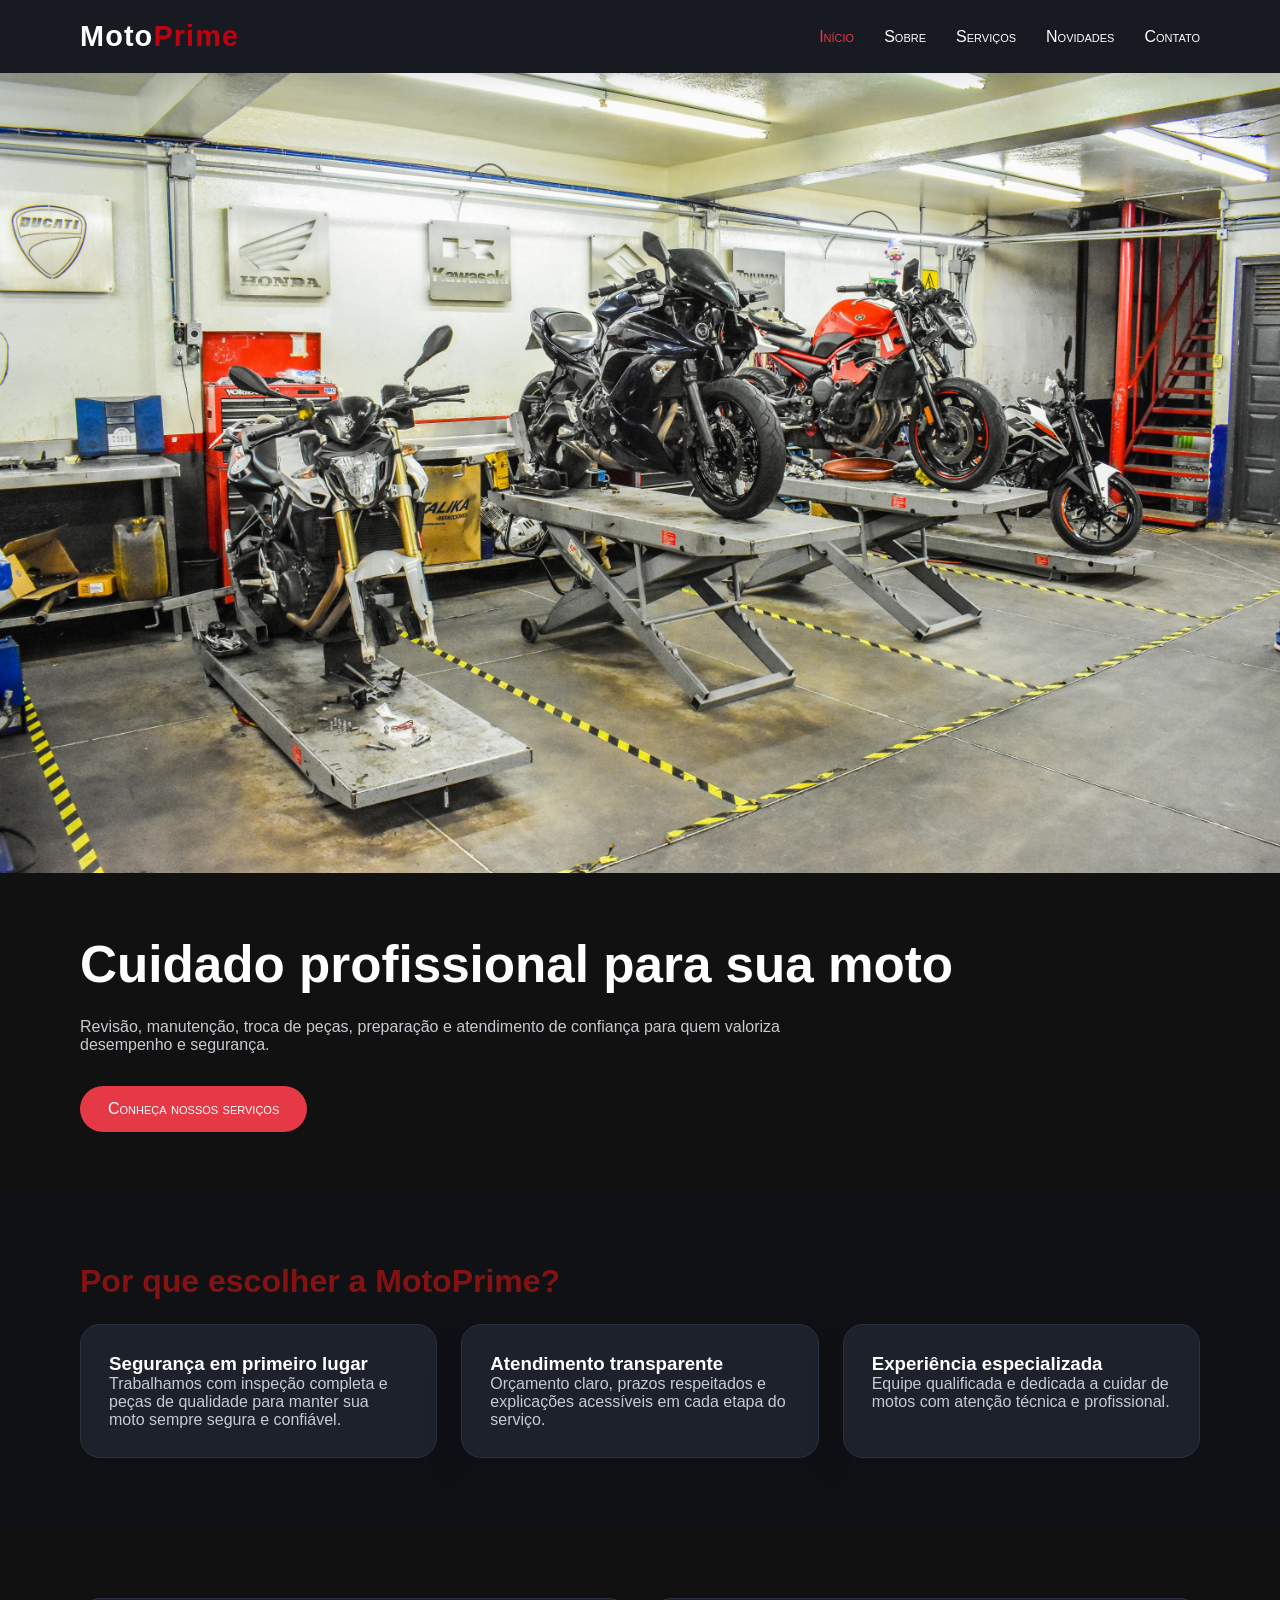
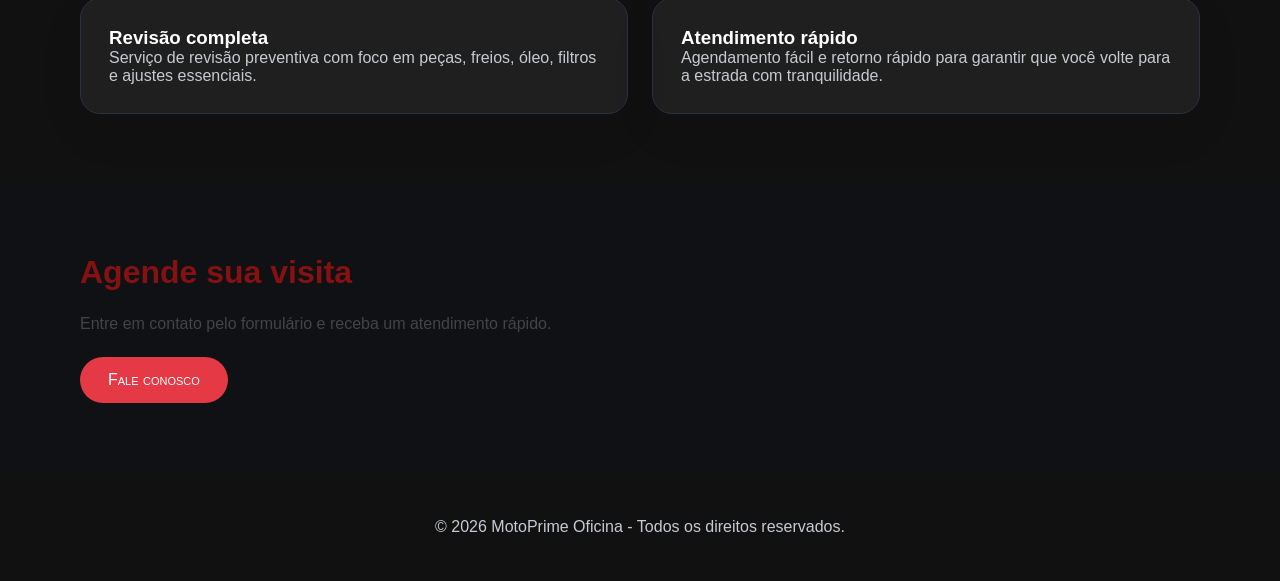
<file: index.html>
<!DOCTYPE html>
<html lang="pt-BR">

<head>
  <meta charset="UTF-8">
  <meta name="viewport" content="width=device-width, initial-scale=1.0">
  <title>Moto Prime Oficina | Início</title>
  <link rel="stylesheet" href="css/style.css">
</head>

<body>
  <header class="topo">
    <div class="container nav-container">
      <h1 class="logo">Moto<span>Prime</span></h1>
      <button class="menu-toggle" id="menu-toggle">☰</button>
      <nav>
        <ul class="menu" id="menu">
          <li><a href="index.html" class="ativo">Início</a></li>
          <li><a href="sobre.html">Sobre</a></li>
          <li><a href="servicos.html">Serviços</a></li>
          <li><a href="novidades.html">Novidades</a></li>
          <li><a href="contato.html">Contato</a></li>
        </ul>
      </nav>
    </div>
  </header>

  <section class="banner-moto">
    <img src="source/moto-oficina.jpg" alt="Moto em destaque" class="moto">
  </section>

  <main>
    <section class="hero">
      <div class="container hero-conteudo">
        <div>
          <h2>Cuidado profissional para sua moto </h2>
          <p>Revisão, manutenção, troca de peças, preparação e atendimento de confiança para quem valoriza desempenho e
            segurança.</p>
          <a href="servicos.html" class="btn">Conheça nossos serviços</a>
        </div>
      </div>
    </section>

    <section class="secao">
      <div class="container">
        <h2 class="titulo-secao">Por que escolher a MotoPrime?</h2>
        <div class="grid-3 espacamento-topo">
          <article class="card">
            <h3>Segurança em primeiro lugar</h3>
            <p>Trabalhamos com inspeção completa e peças de qualidade para manter sua moto sempre segura e confiável.
            </p>
          </article>
          <article class="card">
            <h3>Atendimento transparente</h3>
            <p>Orçamento claro, prazos respeitados e explicações acessíveis em cada etapa do serviço.</p>
          </article>
          <article class="card">
            <h3>Experiência especializada</h3>
            <p>Equipe qualificada e dedicada a cuidar de motos com atenção técnica e profissional.</p>
          </article>
        </div>
      </div>
    </section>

    <section class="secao destaque">
      <div class="container grid-2">
        <div class="card destaque-card">
          <h3>Revisão completa</h3>
          <p>Serviço de revisão preventiva com foco em peças, freios, óleo, filtros e ajustes essenciais.</p>
        </div>
        <div class="card destaque-card">
          <h3>Atendimento rápido</h3>
          <p>Agendamento fácil e retorno rápido para garantir que você volte para a estrada com tranquilidade.</p>
        </div>
      </div>
    </section>

    <section class="secao">
      <div class="container">
        <h2 class="titulo-secao">Agende sua visita</h2>
        <p class="descricao">Entre em contato pelo formulário e receba um atendimento rápido.</p>
        <a href="contato.html" class="btn">Fale conosco</a>
      </div>
    </section>
  </main>

  <footer class="rodape">
    <div class="container">
      <p>© 2026 MotoPrime Oficina - Todos os direitos reservados.</p>
    </div>
  </footer>

  <button id="btnTopo" title="Voltar ao topo">↑</button>
  <script src="js/script.js"></script>
</body>

</html>
</file>
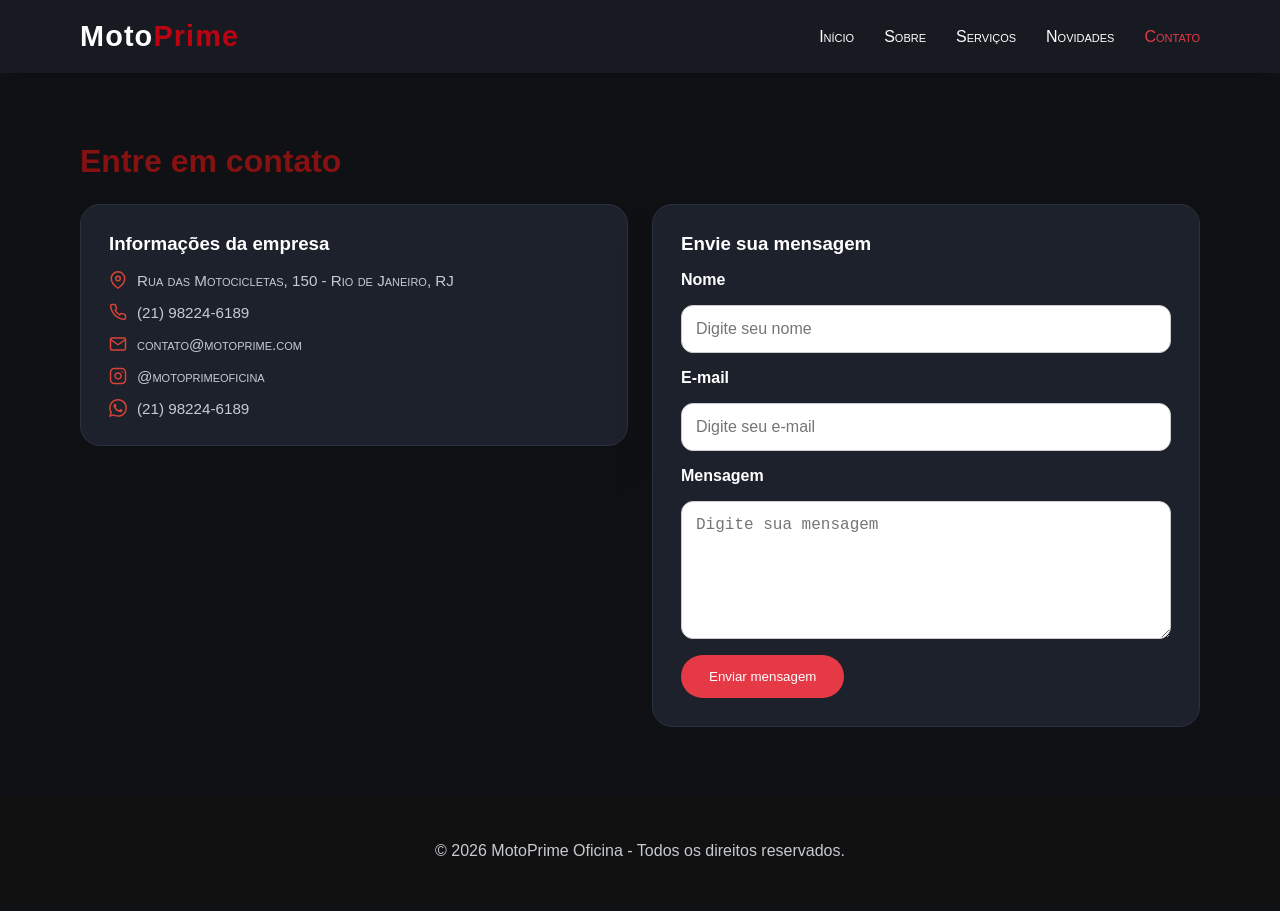
<file: contato.html>
<!DOCTYPE html>
<html lang="pt-BR">

<head>
  <meta charset="UTF-8">
  <meta name="viewport" content="width=device-width, initial-scale=1.0">
  <title>MotoPrime Oficina | Contato</title>
  <link rel="stylesheet" href="css/style.css">
</head>

<body>
  <header class="topo">
    <div class="container nav-container">
      <h1 class="logo">Moto<span>Prime</span></h1>
      <button class="menu-toggle" id="menu-toggle">☰</button>
      <nav>
        <ul class="menu" id="menu">
          <li><a href="index.html">Início</a></li>
          <li><a href="sobre.html">Sobre</a></li>
          <li><a href="servicos.html">Serviços</a></li>
          <li><a href="novidades.html">Novidades</a></li>
          <li><a href="contato.html" class="ativo">Contato</a></li>
        </ul>
      </nav>
    </div>
  </header>

  <main class="secao pagina-interna">
    <div class="container">
      <h2 class="titulo-secao">Entre em contato</h2>
      <div class="grid-2 contato-grid">

        <div class="card">
          <h3>Informações da empresa</h3>
          <ul class="info-lista">
            <li>
              <a href="https://maps.google.com/?q=Rua+das+Motocicletas+150+Rio+de+Janeiro" target="_blank">
                <img src="source/map-pin.svg" alt="Endereço">
                Rua das Motocicletas, 150 - Rio de Janeiro, RJ
              </a>
            </li>
            <li>
              <a href="tel:+5521982246189">
                <img src="source/phone.svg" alt="Telefone">
                (21) 98224-6189
              </a>
            </li>
            <li>
              <a href="mailto:contato@motoprime.com">
                <img src="source/mail.svg" alt="E-mail">
                contato@motoprime.com
              </a>
            </li>
            <li>
              <a href="https://instagram.com/motoprimeoficina" target="_blank">
                <img src="source/instagram.svg" alt="Instagram">
                @motoprimeoficina
              </a>
            </li>
            <li>
              <a href="https://wa.me/5521982246189" target="_blank">
                <img src="source/whatsapp.svg" alt="WhatsApp">
                (21) 98224-6189
              </a>
            </li>
          </ul>
        </div>

        <form class="formulario card" id="form-contato">
          <h3>Envie sua mensagem</h3>
          <label for="nome">Nome</label>
          <input type="text" id="nome" placeholder="Digite seu nome" required>

          <label for="email">E-mail</label>
          <input type="email" id="email" placeholder="Digite seu e-mail" required>

          <label for="mensagem">Mensagem</label>
          <textarea id="mensagem" rows="6" placeholder="Digite sua mensagem" required></textarea>

          <button type="submit" class="btn">Enviar mensagem</button>
        </form>

      </div>
    </div>
  </main>

  <footer class="rodape">
    <div class="container">
      <p>© 2026 MotoPrime Oficina - Todos os direitos reservados.</p>
    </div>
  </footer>

  <button id="btnTopo" title="Voltar ao topo">↑</button>
  <script src="js/script.js"></script>
</body>

</html>
</file>
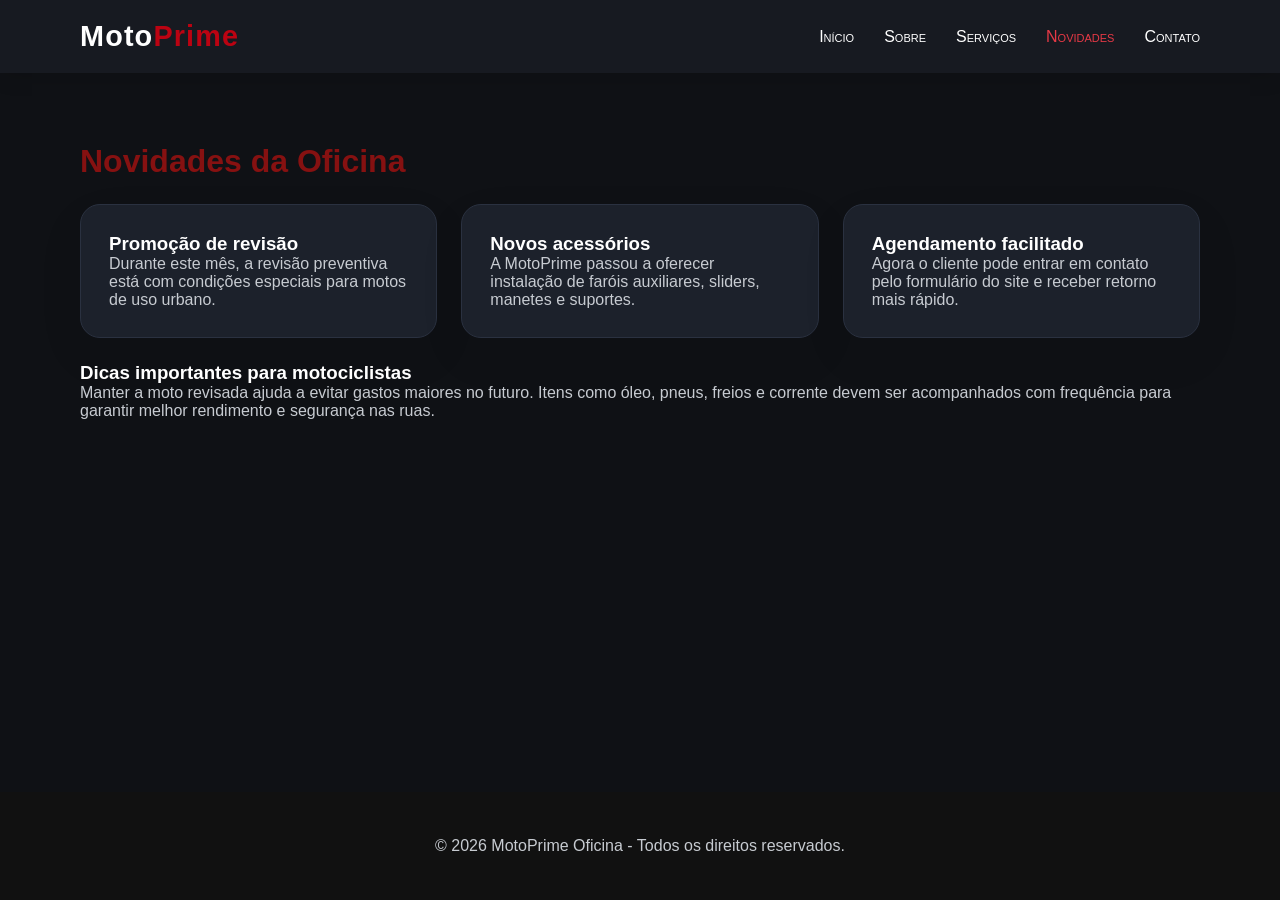
<file: novidades.html>
<!DOCTYPE html>
<html lang="pt-BR">
<head>
  <meta charset="UTF-8">
  <meta name="viewport" content="width=device-width, initial-scale=1.0">
  <title>MotoPrime Oficina | Novidades</title>
  <link rel="stylesheet" href="css/style.css">
</head>
<body>
  <header class="topo">
    <div class="container nav-container">
      <h1 class="logo">Moto<span>Prime</span></h1>
      <button class="menu-toggle" id="menu-toggle">☰</button>
      <nav>
        <ul class="menu" id="menu">
          <li><a href="index.html">Início</a></li>
          <li><a href="sobre.html">Sobre</a></li>
          <li><a href="servicos.html">Serviços</a></li>
          <li><a href="novidades.html" class="ativo">Novidades</a></li>
          <li><a href="contato.html">Contato</a></li>
        </ul>
      </nav>
    </div>
  </header>

  <main class="secao pagina-interna">
    <div class="container">
      <h2 class="titulo-secao">Novidades da Oficina</h2>
      <div class="grid-3">
        <article class="card">
          <h3>Promoção de revisão</h3>
          <p>Durante este mês, a revisão preventiva está com condições especiais para motos de uso urbano.</p>
        </article>
        <article class="card">
          <h3>Novos acessórios</h3>
          <p>A MotoPrime passou a oferecer instalação de faróis auxiliares, sliders, manetes e suportes.</p>
        </article>
        <article class="card">
          <h3>Agendamento facilitado</h3>
          <p>Agora o cliente pode entrar em contato pelo formulário do site e receber retorno mais rápido.</p>
        </article>
      </div>

      <section class="espacamento-topo noticia-box">
        <h3>Dicas importantes para motociclistas</h3>
        <p>Manter a moto revisada ajuda a evitar gastos maiores no futuro. Itens como óleo, pneus, freios e corrente devem ser acompanhados com frequência para garantir melhor rendimento e segurança nas ruas.</p>
      </section>
    </div>
  </main>

  <footer class="rodape">
    <div class="container">
      <p>© 2026 MotoPrime Oficina - Todos os direitos reservados.</p>
    </div>
  </footer>

  <button id="btnTopo" title="Voltar ao topo">↑</button>
  <script src="js/script.js"></script>
</body>
</html>
</file>
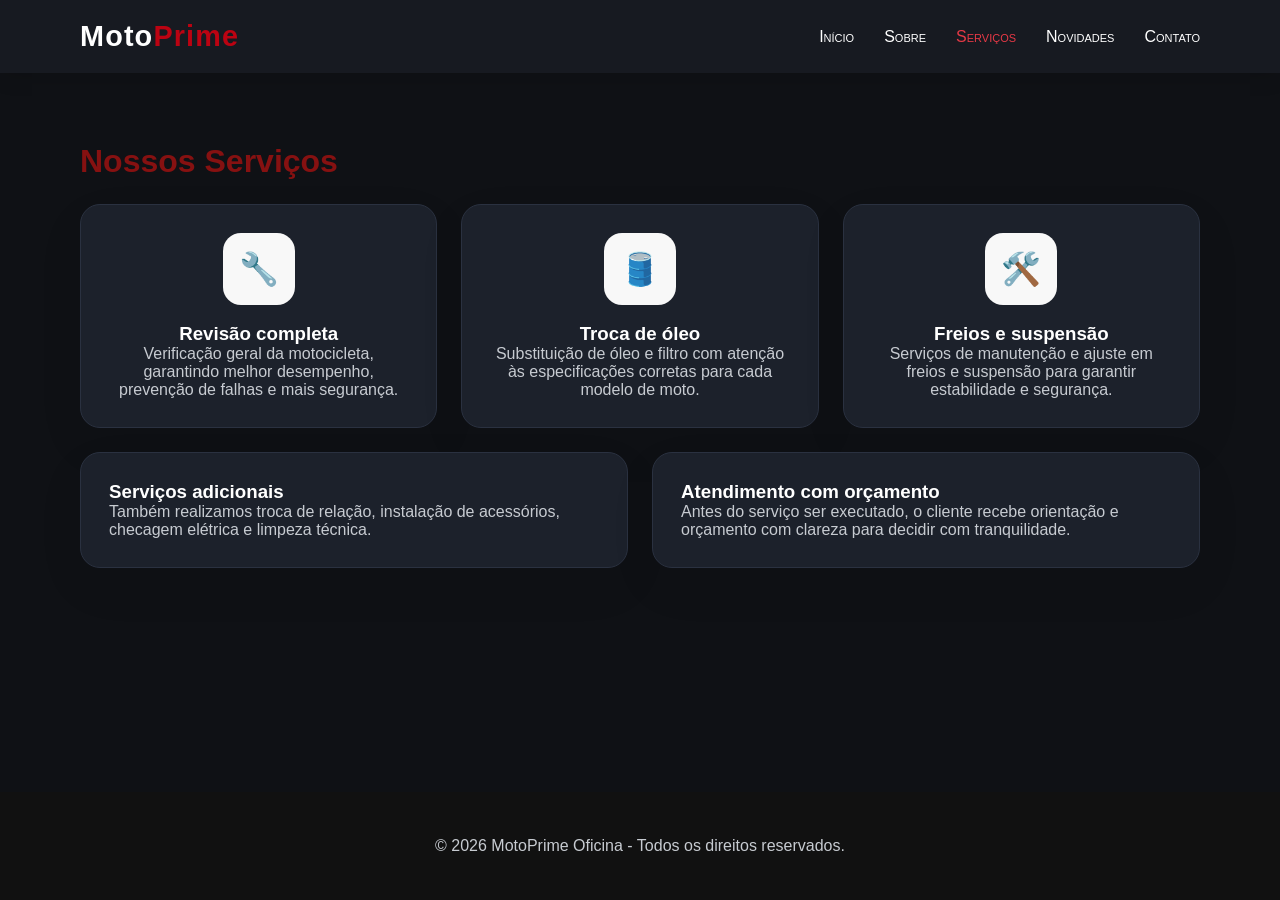
<file: servicos.html>
<!DOCTYPE html>
<html lang="pt-BR">
<head>
  <meta charset="UTF-8">
  <meta name="viewport" content="width=device-width, initial-scale=1.0">
  <title>MotoPrime Oficina | Serviços</title>
  <link rel="stylesheet" href="css/style.css">
</head>
<body>
  <header class="topo">
    <div class="container nav-container">
      <h1 class="logo">Moto<span>Prime</span></h1>
      <button class="menu-toggle" id="menu-toggle">☰</button>
      <nav>
        <ul class="menu" id="menu">
          <li><a href="index.html">Início</a></li>
          <li><a href="sobre.html">Sobre</a></li>
          <li><a href="servicos.html" class="ativo">Serviços</a></li>
          <li><a href="novidades.html">Novidades</a></li>
          <li><a href="contato.html">Contato</a></li>
        </ul>
      </nav>
    </div>
  </header>

  <main class="secao pagina-interna">
    <div class="container">
      <h2 class="titulo-secao">Nossos Serviços</h2>
      <div class="grid-3">
        <article class="card servico-card">
          <div class="servico-icone">🔧</div>
          <h3>Revisão completa</h3>
          <p>Verificação geral da motocicleta, garantindo melhor desempenho, prevenção de falhas e mais segurança.</p>
        </article>

        <article class="card servico-card">
          <div class="servico-icone">🛢️</div>
          <h3>Troca de óleo</h3>
          <p>Substituição de óleo e filtro com atenção às especificações corretas para cada modelo de moto.</p>
        </article>

        <article class="card servico-card">
          <div class="servico-icone">🛠️</div>
          <h3>Freios e suspensão</h3>
          <p>Serviços de manutenção e ajuste em freios e suspensão para garantir estabilidade e segurança.</p>
        </article>
      </div>

      <div class="grid-2 espacamento-topo">
        <article class="card">
          <h3>Serviços adicionais</h3>
          <p>Também realizamos troca de relação, instalação de acessórios, checagem elétrica e limpeza técnica.</p>
        </article>
        <article class="card">
          <h3>Atendimento com orçamento</h3>
          <p>Antes do serviço ser executado, o cliente recebe orientação e orçamento com clareza para decidir com tranquilidade.</p>
        </article>
      </div>
    </div>
  </main>

  <footer class="rodape">
    <div class="container">
      <p>© 2026 MotoPrime Oficina - Todos os direitos reservados.</p>
    </div>
  </footer>

  <button id="btnTopo" title="Voltar ao topo">↑</button>
  <script src="js/script.js"></script>
</body>
</html>
</file>
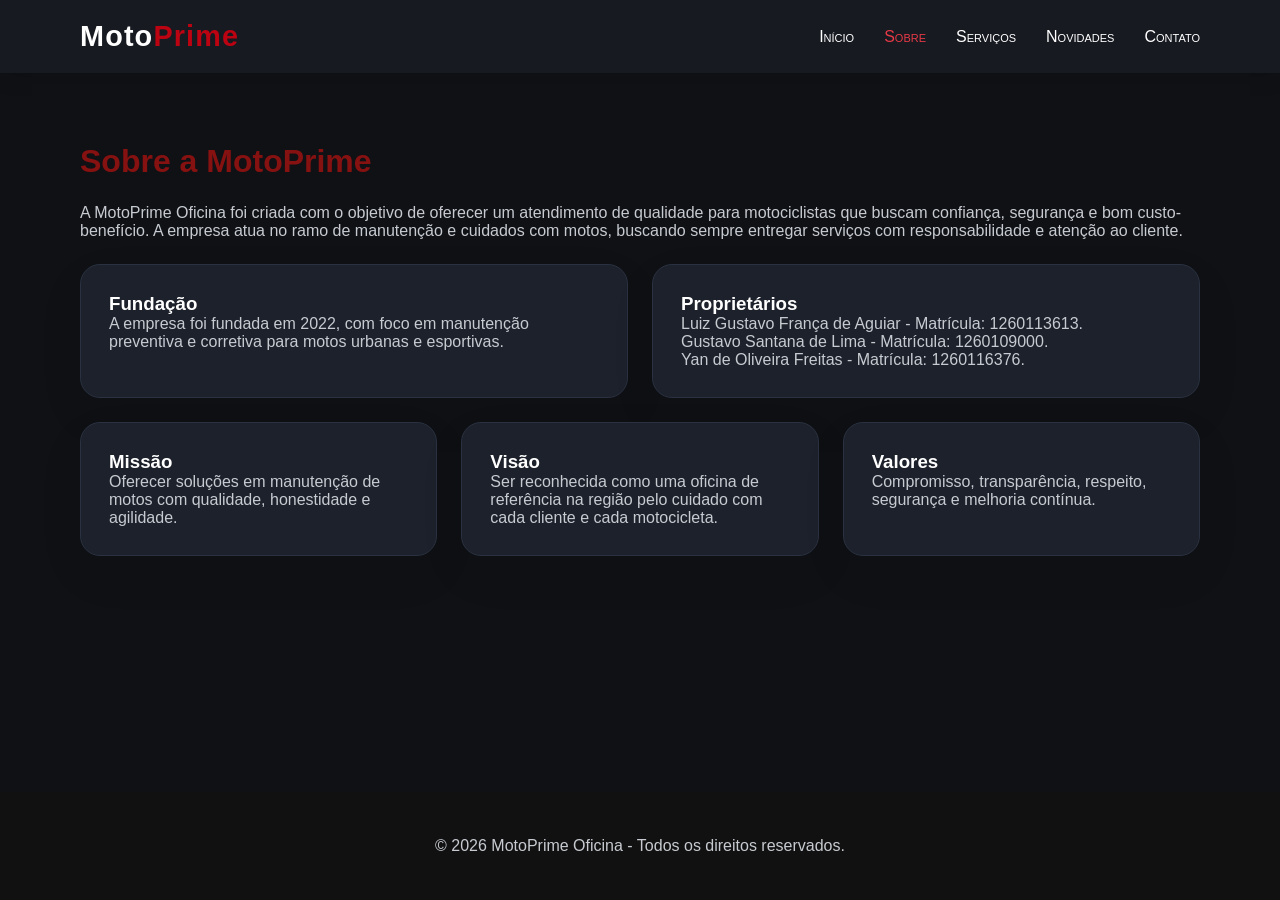
<file: sobre.html>
<!DOCTYPE html>
<html lang="pt-BR">
<head>
  <meta charset="UTF-8">
  <meta name="viewport" content="width=device-width, initial-scale=1.0">
  <title>MotoPrime Oficina | Sobre</title>
  <link rel="stylesheet" href="css/style.css">
</head>
<body>
  <header class="topo">
    <div class="container nav-container">
      <h1 class="logo">Moto<span>Prime</span></h1>
      <button class="menu-toggle" id="menu-toggle">☰</button>
      <nav>
        <ul class="menu" id="menu">
          <li><a href="index.html">Início</a></li>
          <li><a href="sobre.html" class="ativo">Sobre</a></li>
          <li><a href="servicos.html">Serviços</a></li>
          <li><a href="novidades.html">Novidades</a></li>
          <li><a href="contato.html">Contato</a></li>
        </ul>
      </nav>
    </div>
  </header>

  <main class="secao pagina-interna">
    <div class="container">
      <h2 class="titulo-secao">Sobre a MotoPrime</h2>
      <p>A MotoPrime Oficina foi criada com o objetivo de oferecer um atendimento de qualidade para motociclistas que buscam confiança, segurança e bom custo-benefício. A empresa atua no ramo de manutenção e cuidados com motos, buscando sempre entregar serviços com responsabilidade e atenção ao cliente.</p>

      <div class="grid-2 espacamento-topo">
        <article class="card">
          <h3>Fundação</h3>
          <p>A empresa foi fundada em 2022, com foco em manutenção preventiva e corretiva para motos urbanas e esportivas.</p>
        </article>
        <article class="card">
          <h3>Proprietários</h3>
          <p>Luiz Gustavo França de Aguiar - Matrícula: 1260113613.<br>
             Gustavo Santana de Lima - Matrícula: 1260109000.<br>
             Yan de Oliveira Freitas - Matrícula: 1260116376.<br>
             
            </p>
        </article>
      </div>

      <div class="grid-3 espacamento-topo">
        <article class="card">
          <h3>Missão</h3>
          <p>Oferecer soluções em manutenção de motos com qualidade, honestidade e agilidade.</p>
        </article>
        <article class="card">
          <h3>Visão</h3>
          <p>Ser reconhecida como uma oficina de referência na região pelo cuidado com cada cliente e cada motocicleta.</p>
        </article>
        <article class="card">
          <h3>Valores</h3>
          <p>Compromisso, transparência, respeito, segurança e melhoria contínua.</p>
        </article>
      </div>
    </div>
  </main>

  <footer class="rodape">
    <div class="container">
      <p>© 2026 MotoPrime Oficina - Todos os direitos reservados.</p>
    </div>
  </footer>

  <button id="btnTopo" title="Voltar ao topo">↑</button>
  <script src="js/script.js"></script>
</body>
</html>
</file>
<file: css/style.css>
* {
  margin: 0;
  padding: 0;
  box-sizing: border-box;
}

:root {
  --cor-fundo: #0f1115;
  --cor-fundo-secundario: #171a21;
  --cor-primaria: #e63946;
  --cor-primaria-escura: #c1121f;
  --cor-texto: #ffffff;
  --cor-texto-suave: #c7cbd1;
  --cor-card: #1c212b;
  --cor-borda: #2a3140;
  --sombra: 0 10px 30px rgba(0, 0, 0, 0.25);
}

html {
  scroll-behavior: smooth;
  height: 100%;
}

body {
  background: var(--cor-fundo);
  color: var(--cor-texto);
  font-family: 'Segoe UI', Tahoma, Geneva, Verdana, sans-serif;
  min-height: 100vh;
  height: 100%; 
  display: flex;
  flex-direction: column;
}

main {
  flex: 1;
}

.banner-moto {
  width: 100%;
  background: var(--cor-card);
  box-shadow: rgba(50, 50, 93, 0.25) 0px 50px 100px -20px, rgba(0, 0, 0, 0.3) 0px 30px 60px -30px, rgba(10, 37, 64, 0.35) 0px -2px 6px 0px inset;
}

.banner-moto img {
  width: 100%;
  height: 800px;
  object-fit: cover;
  display: block;
}

.container {
  width: min(1120px, calc(100% - 40px));
  margin: 0 auto;
}

p {
  color: var(--cor-texto-suave);
}

a {
  font-variant: small-caps;
  color: var(--cor-texto);
}

.topo {
  background: var(--cor-fundo-secundario);
  color: #fff;
  position: sticky;
  top: 0;
  z-index: 20;
  box-shadow: 0 4px 20px rgba(0, 0, 0, 0.12);
}

.nav-container {
  display: flex;
  align-items: center;
  justify-content: space-between;
  gap: 1rem;
  padding: 20px 0;
}

.logo {
  font-size: 1.8rem;
  letter-spacing: 0.04em;
}

.logo span {
  color: #bb0312;
}

.menu {
  display: flex;
  gap: 30px;
  list-style: none;
}

.menu li a {
  position: relative;
  color: #fff;
  text-decoration: none;
  font-weight: 500;
  transition: color 0.2s ease;
}

.menu li a::after {
  content: '';
  position: absolute;
  left: 0;
  bottom: -4px;
  width: 0;
  height: 2px;
  background-color: var(--cor-primaria-escura);
  transition: width 0.3s ease;
}

.menu li a:hover::after {
  width: 100%;
}
 

.menu li a.ativo {
  color: var(--cor-primaria);
}

.menu-toggle {
  display: none;
  font-size: 1.4rem;
  color: #fff;
  background: transparent;
  border: none;
  cursor: pointer;
}

.hero {
  background: #111;
  color: #fff;
  /*padding: 100px 0 80px;*/
}

.hero-conteudo {
  display: grid;
  align-items: center;
  min-height: 320px;
}

.hero h2 {
  font-size: clamp(2rem, 4vw, 3.2rem);
}

.hero p {
  margin: 24px 0 32px;
  max-width: 720px;
}

.btn {
  display: inline-block;
  background: var(--cor-primaria);
  color: #fff;
  text-decoration: none;
  padding: 14px 28px;
  border-radius: 999px;
  transition: transform 0.2s ease, box-shadow 0.2s ease;
}

.btn:hover {
  transform: translateY(-6px);
  box-shadow: 0 14px 30px rgba(230, 57, 70, 0.22);
}

.secao {
  padding: 70px 0;
}

.titulo-secao {
  font-size: 2rem;
  margin-bottom: 24px;
  color: #861111;
}

.descricao {
  max-width: 720px;
  margin-bottom: 24px;
  color: #444;
}

.grid-2,
.grid-3 {
  display: grid;
  gap: 24px;
}

.grid-2 {
  grid-template-columns: repeat(2, minmax(0, 1fr));
}

.grid-3 {
  grid-template-columns: repeat(3, minmax(0, 1fr));
}

.card {
  background: var(--cor-card);
  color: var(--cor-texto);
  border: 1px solid var(--cor-borda);
  border-radius: 20px;
  padding: 28px;
  box-shadow: 0 18px 50px rgba(0, 0, 0, 0.06);
}

.servico-card {
  text-align: center;
}

.servico-icone {
  display: inline-flex;
  align-items: center;
  justify-content: center;
  width: 72px;
  height: 72px;
  margin-bottom: 18px;
  font-size: 2rem;
  background: #f8f8f8;
  border-radius: 18px;
}

.espacamento-topo {
  margin-top: 24px;
}

.destaque {
  background: #111;
  color: #fff;
}

.destaque-card {
  background: rgba(255, 255, 255, 0.06);
}

.formulario {
  display: grid;
  gap: 16px;
}

.formulario label {
  font-weight: 600;
  color: #111;
}

.formulario input,
.formulario textarea {
  width: 100%;
  padding: 14px;
  border: 1px solid #ccc;
  border-radius: 12px;
  font-size: 1rem;
  background: #fff;
}

.formulario button {
  width: fit-content;
  padding: 14px 28px;
  border: none;
  border-radius: 999px;
  background: #e63946;
  color: #fff;
  cursor: pointer;
}

.contato-grid {
  align-items: start;
}

.rodape {
  background: #111;
  color: #fff;
  text-align: center;
  padding: 45px 0;
}

#btnTopo {
  position: fixed;
  bottom: 20px;
  right: 20px;
  background: #e63946;
  color: #fff;
  border: none;
  width: 45px;
  height: 45px;
  border-radius: 50%;
  font-size: 1.2rem;
  cursor: pointer;
  display: none;
  box-shadow: 0 8px 16px rgba(0, 0, 0, 0.2);
}

#btnTopo:hover {
  background: #c92432;
}

/* edição css na lista */

.info-lista {
  list-style: none;
  display: flex;
  flex-direction: column;
  gap: 14px;
  margin-top: 16px;
}

.info-lista a {
  display: flex;
  align-items: center;
  gap: 10px;
  color: #c7cbd1;
  text-decoration: none;
  font-size: 0.95rem;
}

.info-lista a:hover {
  color: #e63946;
}

.info-lista img {
  width: 18px;
  height: 18px;
  flex-shrink: 0;
  filter: invert(1);
  filter: invert(29%) sepia(94%) saturate(1234%) hue-rotate(337deg) brightness(95%) contrast(92%);
}

/* edição css no formulário */

.formulario label {
  font-weight: 600;
  color: #ffffff;
}

@media (max-width: 900px) {
  .grid-3,
  .grid-2 {
    grid-template-columns: 1fr;
  }

  .hero h2 {
    font-size: 2.2rem;
  }
}

@media (max-width: 768px) {
  .menu-toggle {
    display: block;
  }

  .menu {
    position: absolute;
    top: 72px;
    right: 5%;
    background: #111;
    flex-direction: column;
    width: 220px;
    padding: 20px;
    border-radius: 10px;
    display: none;
  }

  .menu.ativo-menu {
    display: flex;
  }
}
</file>
